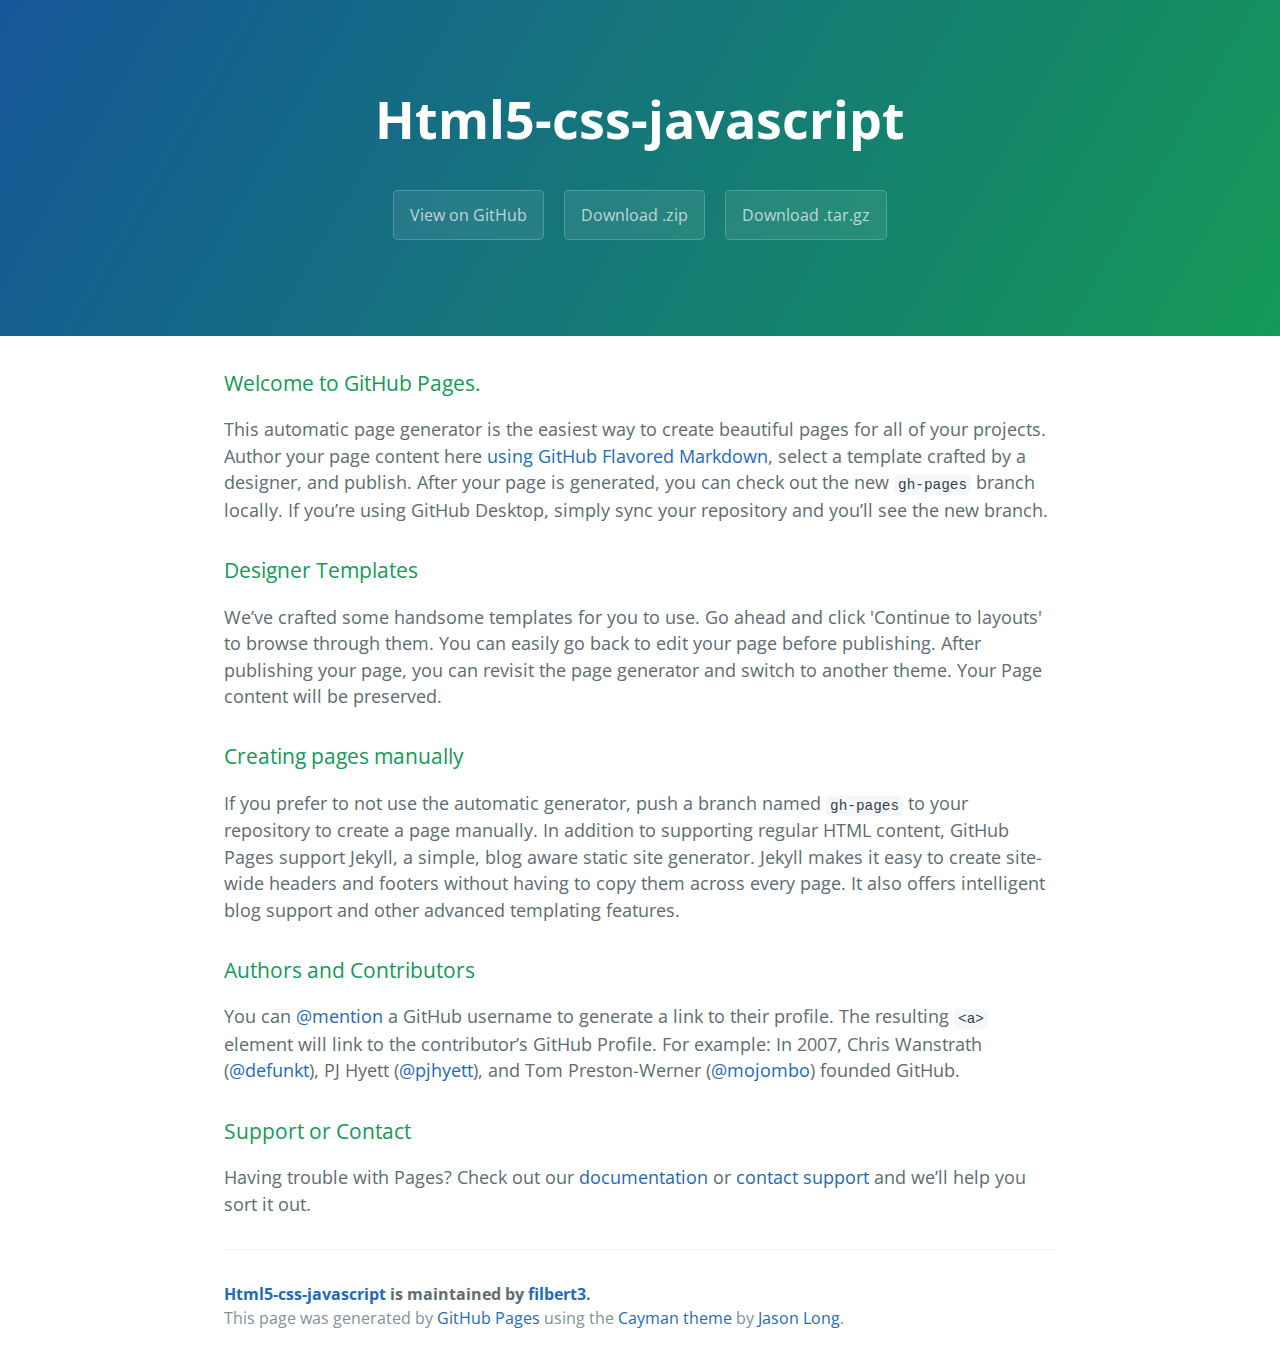
<file: index.html>
<!DOCTYPE html>
<html lang="en-us">
  <head>
    <meta charset="UTF-8">
    <title>Html5-css-javascript by filbert3</title>
    <meta name="viewport" content="width=device-width, initial-scale=1">
    <link rel="stylesheet" type="text/css" href="stylesheets/normalize.css" media="screen">
    <link href='https://fonts.googleapis.com/css?family=Open+Sans:400,700' rel='stylesheet' type='text/css'>
    <link rel="stylesheet" type="text/css" href="stylesheets/stylesheet.css" media="screen">
    <link rel="stylesheet" type="text/css" href="stylesheets/github-light.css" media="screen">
  </head>
  <body>
    <section class="page-header">
      <h1 class="project-name">Html5-css-javascript</h1>
      <h2 class="project-tagline"></h2>
      <a href="https://github.com/filbert3/HTML5-CSS-Javascript" class="btn">View on GitHub</a>
      <a href="https://github.com/filbert3/HTML5-CSS-Javascript/zipball/master" class="btn">Download .zip</a>
      <a href="https://github.com/filbert3/HTML5-CSS-Javascript/tarball/master" class="btn">Download .tar.gz</a>
    </section>

    <section class="main-content">
      <h3>
<a id="welcome-to-github-pages" class="anchor" href="#welcome-to-github-pages" aria-hidden="true"><span aria-hidden="true" class="octicon octicon-link"></span></a>Welcome to GitHub Pages.</h3>

<p>This automatic page generator is the easiest way to create beautiful pages for all of your projects. Author your page content here <a href="https://guides.github.com/features/mastering-markdown/">using GitHub Flavored Markdown</a>, select a template crafted by a designer, and publish. After your page is generated, you can check out the new <code>gh-pages</code> branch locally. If you’re using GitHub Desktop, simply sync your repository and you’ll see the new branch.</p>

<h3>
<a id="designer-templates" class="anchor" href="#designer-templates" aria-hidden="true"><span aria-hidden="true" class="octicon octicon-link"></span></a>Designer Templates</h3>

<p>We’ve crafted some handsome templates for you to use. Go ahead and click 'Continue to layouts' to browse through them. You can easily go back to edit your page before publishing. After publishing your page, you can revisit the page generator and switch to another theme. Your Page content will be preserved.</p>

<h3>
<a id="creating-pages-manually" class="anchor" href="#creating-pages-manually" aria-hidden="true"><span aria-hidden="true" class="octicon octicon-link"></span></a>Creating pages manually</h3>

<p>If you prefer to not use the automatic generator, push a branch named <code>gh-pages</code> to your repository to create a page manually. In addition to supporting regular HTML content, GitHub Pages support Jekyll, a simple, blog aware static site generator. Jekyll makes it easy to create site-wide headers and footers without having to copy them across every page. It also offers intelligent blog support and other advanced templating features.</p>

<h3>
<a id="authors-and-contributors" class="anchor" href="#authors-and-contributors" aria-hidden="true"><span aria-hidden="true" class="octicon octicon-link"></span></a>Authors and Contributors</h3>

<p>You can <a href="https://help.github.com/articles/basic-writing-and-formatting-syntax/#mentioning-users-and-teams" class="user-mention">@mention</a> a GitHub username to generate a link to their profile. The resulting <code>&lt;a&gt;</code> element will link to the contributor’s GitHub Profile. For example: In 2007, Chris Wanstrath (<a href="https://github.com/defunkt" class="user-mention">@defunkt</a>), PJ Hyett (<a href="https://github.com/pjhyett" class="user-mention">@pjhyett</a>), and Tom Preston-Werner (<a href="https://github.com/mojombo" class="user-mention">@mojombo</a>) founded GitHub.</p>

<h3>
<a id="support-or-contact" class="anchor" href="#support-or-contact" aria-hidden="true"><span aria-hidden="true" class="octicon octicon-link"></span></a>Support or Contact</h3>

<p>Having trouble with Pages? Check out our <a href="https://help.github.com/pages">documentation</a> or <a href="https://github.com/contact">contact support</a> and we’ll help you sort it out.</p>

      <footer class="site-footer">
        <span class="site-footer-owner"><a href="https://github.com/filbert3/HTML5-CSS-Javascript">Html5-css-javascript</a> is maintained by <a href="https://github.com/filbert3">filbert3</a>.</span>

        <span class="site-footer-credits">This page was generated by <a href="https://pages.github.com">GitHub Pages</a> using the <a href="https://github.com/jasonlong/cayman-theme">Cayman theme</a> by <a href="https://twitter.com/jasonlong">Jason Long</a>.</span>
      </footer>

    </section>

  
  </body>
</html>
</file>
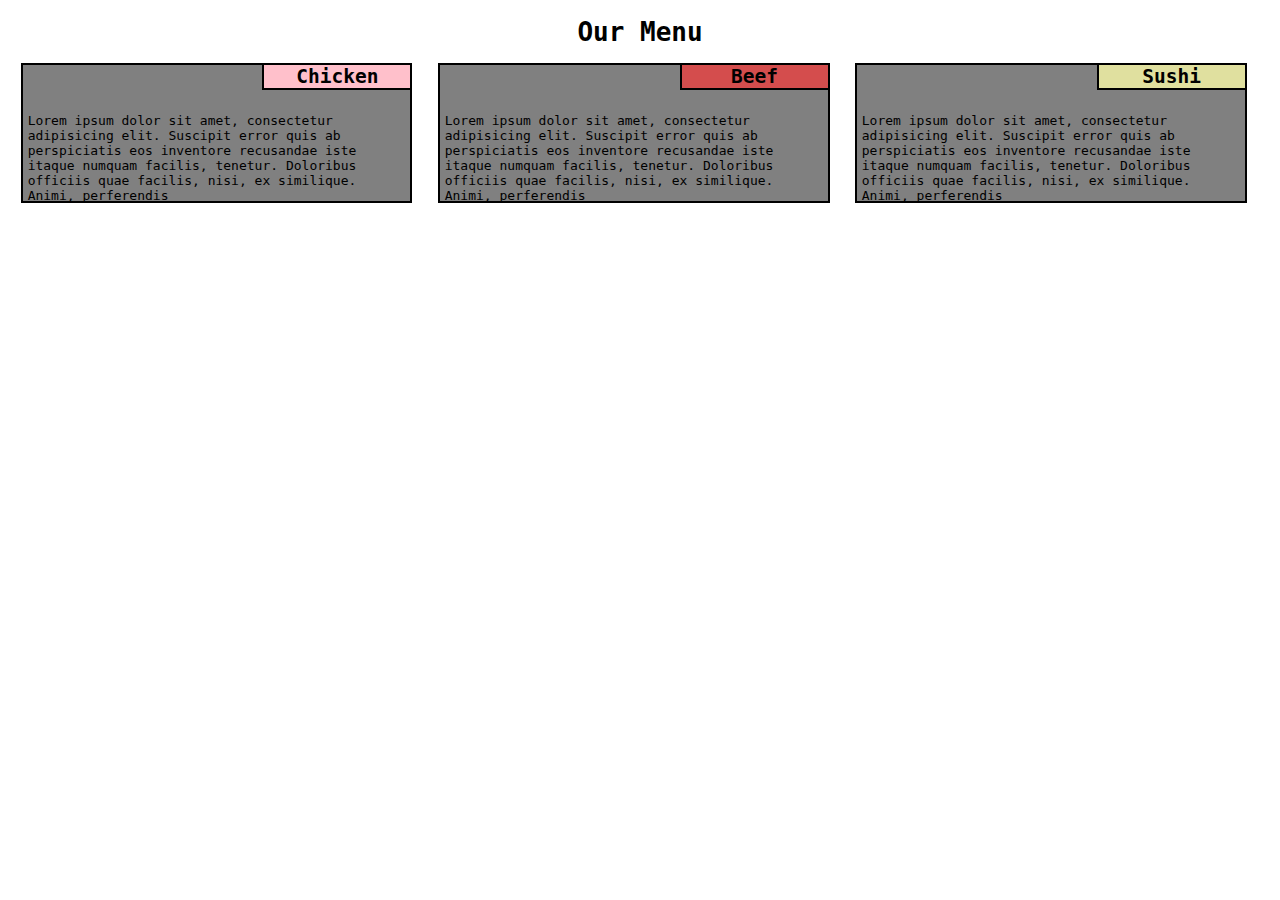
<file: module2-solution/index.html>
<!DOCTYPE html>
<html>
<head>
<meta charset="utf-8">
<title>Assignment solution for Module 2</title>
<link rel="stylesheet" type="text/css" href="css/stylesheet.css">
<style>

</style>
</head>
<body>
<h1>Our Menu</h1>

<p class="row">
  <div class="col-lg-4 col-md-6">
    <p class="subtitle" id="first">Chicken</p>
    <p class="normalText">Lorem ipsum dolor sit amet, consectetur adipisicing elit. Suscipit error quis ab perspiciatis eos inventore recusandae iste itaque numquam facilis, tenetur. Doloribus officiis quae facilis, nisi, ex similique. Animi, perferendis</p>
  </div>
  <div class="col-lg-4 col-md-6">
    <p class="subtitle" id="second">Beef</p>
    <p class="normalText" >Lorem ipsum dolor sit amet, consectetur adipisicing elit. Suscipit error quis ab perspiciatis eos inventore recusandae iste itaque numquam facilis, tenetur. Doloribus officiis quae facilis, nisi, ex similique. Animi, perferendis</p>
  </div>
  <div class="col-lg-4 col-md-12">
    <p class="subtitle" id="third">Sushi</p>
    <p class="normalText" >Lorem ipsum dolor sit amet, consectetur adipisicing elit. Suscipit error quis ab perspiciatis eos inventore recusandae iste itaque numquam facilis, tenetur. Doloribus officiis quae facilis, nisi, ex similique. Animi, perferendis</p>
  </div>
</p>
</body>
</html>
</file>
<file: stylesheets/stylesheet.css>
* {
  box-sizing: border-box; }

body {
  padding: 0;
  margin: 0;
  font-family: "Open Sans", "Helvetica Neue", Helvetica, Arial, sans-serif;
  font-size: 16px;
  line-height: 1.5;
  color: #606c71; }

a {
  color: #1e6bb8;
  text-decoration: none; }
  a:hover {
    text-decoration: underline; }

.btn {
  display: inline-block;
  margin-bottom: 1rem;
  color: rgba(255, 255, 255, 0.7);
  background-color: rgba(255, 255, 255, 0.08);
  border-color: rgba(255, 255, 255, 0.2);
  border-style: solid;
  border-width: 1px;
  border-radius: 0.3rem;
  transition: color 0.2s, background-color 0.2s, border-color 0.2s; }
  .btn + .btn {
    margin-left: 1rem; }

.btn:hover {
  color: rgba(255, 255, 255, 0.8);
  text-decoration: none;
  background-color: rgba(255, 255, 255, 0.2);
  border-color: rgba(255, 255, 255, 0.3); }

@media screen and (min-width: 64em) {
  .btn {
    padding: 0.75rem 1rem; } }

@media screen and (min-width: 42em) and (max-width: 64em) {
  .btn {
    padding: 0.6rem 0.9rem;
    font-size: 0.9rem; } }

@media screen and (max-width: 42em) {
  .btn {
    display: block;
    width: 100%;
    padding: 0.75rem;
    font-size: 0.9rem; }
    .btn + .btn {
      margin-top: 1rem;
      margin-left: 0; } }

.page-header {
  color: #fff;
  text-align: center;
  background-color: #159957;
  background-image: linear-gradient(120deg, #155799, #159957); }

@media screen and (min-width: 64em) {
  .page-header {
    padding: 5rem 6rem; } }

@media screen and (min-width: 42em) and (max-width: 64em) {
  .page-header {
    padding: 3rem 4rem; } }

@media screen and (max-width: 42em) {
  .page-header {
    padding: 2rem 1rem; } }

.project-name {
  margin-top: 0;
  margin-bottom: 0.1rem; }

@media screen and (min-width: 64em) {
  .project-name {
    font-size: 3.25rem; } }

@media screen and (min-width: 42em) and (max-width: 64em) {
  .project-name {
    font-size: 2.25rem; } }

@media screen and (max-width: 42em) {
  .project-name {
    font-size: 1.75rem; } }

.project-tagline {
  margin-bottom: 2rem;
  font-weight: normal;
  opacity: 0.7; }

@media screen and (min-width: 64em) {
  .project-tagline {
    font-size: 1.25rem; } }

@media screen and (min-width: 42em) and (max-width: 64em) {
  .project-tagline {
    font-size: 1.15rem; } }

@media screen and (max-width: 42em) {
  .project-tagline {
    font-size: 1rem; } }

.main-content :first-child {
  margin-top: 0; }
.main-content img {
  max-width: 100%; }
.main-content h1, .main-content h2, .main-content h3, .main-content h4, .main-content h5, .main-content h6 {
  margin-top: 2rem;
  margin-bottom: 1rem;
  font-weight: normal;
  color: #159957; }
.main-content p {
  margin-bottom: 1em; }
.main-content code {
  padding: 2px 4px;
  font-family: Consolas, "Liberation Mono", Menlo, Courier, monospace;
  font-size: 0.9rem;
  color: #383e41;
  background-color: #f3f6fa;
  border-radius: 0.3rem; }
.main-content pre {
  padding: 0.8rem;
  margin-top: 0;
  margin-bottom: 1rem;
  font: 1rem Consolas, "Liberation Mono", Menlo, Courier, monospace;
  color: #567482;
  word-wrap: normal;
  background-color: #f3f6fa;
  border: solid 1px #dce6f0;
  border-radius: 0.3rem; }
  .main-content pre > code {
    padding: 0;
    margin: 0;
    font-size: 0.9rem;
    color: #567482;
    word-break: normal;
    white-space: pre;
    background: transparent;
    border: 0; }
.main-content .highlight {
  margin-bottom: 1rem; }
  .main-content .highlight pre {
    margin-bottom: 0;
    word-break: normal; }
.main-content .highlight pre, .main-content pre {
  padding: 0.8rem;
  overflow: auto;
  font-size: 0.9rem;
  line-height: 1.45;
  border-radius: 0.3rem; }
.main-content pre code, .main-content pre tt {
  display: inline;
  max-width: initial;
  padding: 0;
  margin: 0;
  overflow: initial;
  line-height: inherit;
  word-wrap: normal;
  background-color: transparent;
  border: 0; }
  .main-content pre code:before, .main-content pre code:after, .main-content pre tt:before, .main-content pre tt:after {
    content: normal; }
.main-content ul, .main-content ol {
  margin-top: 0; }
.main-content blockquote {
  padding: 0 1rem;
  margin-left: 0;
  color: #819198;
  border-left: 0.3rem solid #dce6f0; }
  .main-content blockquote > :first-child {
    margin-top: 0; }
  .main-content blockquote > :last-child {
    margin-bottom: 0; }
.main-content table {
  display: block;
  width: 100%;
  overflow: auto;
  word-break: normal;
  word-break: keep-all; }
  .main-content table th {
    font-weight: bold; }
  .main-content table th, .main-content table td {
    padding: 0.5rem 1rem;
    border: 1px solid #e9ebec; }
.main-content dl {
  padding: 0; }
  .main-content dl dt {
    padding: 0;
    margin-top: 1rem;
    font-size: 1rem;
    font-weight: bold; }
  .main-content dl dd {
    padding: 0;
    margin-bottom: 1rem; }
.main-content hr {
  height: 2px;
  padding: 0;
  margin: 1rem 0;
  background-color: #eff0f1;
  border: 0; }

@media screen and (min-width: 64em) {
  .main-content {
    max-width: 64rem;
    padding: 2rem 6rem;
    margin: 0 auto;
    font-size: 1.1rem; } }

@media screen and (min-width: 42em) and (max-width: 64em) {
  .main-content {
    padding: 2rem 4rem;
    font-size: 1.1rem; } }

@media screen and (max-width: 42em) {
  .main-content {
    padding: 2rem 1rem;
    font-size: 1rem; } }

.site-footer {
  padding-top: 2rem;
  margin-top: 2rem;
  border-top: solid 1px #eff0f1; }

.site-footer-owner {
  display: block;
  font-weight: bold; }

.site-footer-credits {
  color: #819198; }

@media screen and (min-width: 64em) {
  .site-footer {
    font-size: 1rem; } }

@media screen and (min-width: 42em) and (max-width: 64em) {
  .site-footer {
    font-size: 1rem; } }

@media screen and (max-width: 42em) {
  .site-footer {
    font-size: 0.9rem; } }
</file>
<file: stylesheets/github-light.css>
/*
The MIT License (MIT)

Copyright (c) 2015 GitHub, Inc.

Permission is hereby granted, free of charge, to any person obtaining a copy
of this software and associated documentation files (the "Software"), to deal
in the Software without restriction, including without limitation the rights
to use, copy, modify, merge, publish, distribute, sublicense, and/or sell
copies of the Software, and to permit persons to whom the Software is
furnished to do so, subject to the following conditions:

The above copyright notice and this permission notice shall be included in all
copies or substantial portions of the Software.

THE SOFTWARE IS PROVIDED "AS IS", WITHOUT WARRANTY OF ANY KIND, EXPRESS OR
IMPLIED, INCLUDING BUT NOT LIMITED TO THE WARRANTIES OF MERCHANTABILITY,
FITNESS FOR A PARTICULAR PURPOSE AND NONINFRINGEMENT. IN NO EVENT SHALL THE
AUTHORS OR COPYRIGHT HOLDERS BE LIABLE FOR ANY CLAIM, DAMAGES OR OTHER
LIABILITY, WHETHER IN AN ACTION OF CONTRACT, TORT OR OTHERWISE, ARISING FROM,
OUT OF OR IN CONNECTION WITH THE SOFTWARE OR THE USE OR OTHER DEALINGS IN THE
SOFTWARE.

*/

.pl-c /* comment */ {
  color: #969896;
}

.pl-c1      /* constant, markup.raw, meta.diff.header, meta.module-reference, meta.property-name, support, support.constant, support.variable, variable.other.constant */,
.pl-s .pl-v /* string variable */ {
  color: #0086b3;
}

.pl-e  /* entity */,
.pl-en /* entity.name */ {
  color: #795da3;
}

.pl-s .pl-s1 /* string source */,
.pl-smi      /* storage.modifier.import, storage.modifier.package, storage.type.java, variable.other, variable.parameter.function */ {
  color: #333;
}

.pl-ent /* entity.name.tag */ {
  color: #63a35c;
}

.pl-k /* keyword, storage, storage.type */ {
  color: #a71d5d;
}

.pl-pds              /* punctuation.definition.string, string.regexp.character-class */,
.pl-s                /* string */,
.pl-s .pl-pse .pl-s1 /* string punctuation.section.embedded source */,
.pl-sr               /* string.regexp */,
.pl-sr .pl-cce       /* string.regexp constant.character.escape */,
.pl-sr .pl-sra       /* string.regexp string.regexp.arbitrary-repitition */,
.pl-sr .pl-sre       /* string.regexp source.ruby.embedded */ {
  color: #183691;
}

.pl-v /* variable */ {
  color: #ed6a43;
}

.pl-id /* invalid.deprecated */ {
  color: #b52a1d;
}

.pl-ii /* invalid.illegal */ {
  background-color: #b52a1d;
  color: #f8f8f8;
}

.pl-sr .pl-cce /* string.regexp constant.character.escape */ {
  color: #63a35c;
  font-weight: bold;
}

.pl-ml /* markup.list */ {
  color: #693a17;
}

.pl-mh        /* markup.heading */,
.pl-mh .pl-en /* markup.heading entity.name */,
.pl-ms        /* meta.separator */ {
  color: #1d3e81;
  font-weight: bold;
}

.pl-mq /* markup.quote */ {
  color: #008080;
}

.pl-mi /* markup.italic */ {
  color: #333;
  font-style: italic;
}

.pl-mb /* markup.bold */ {
  color: #333;
  font-weight: bold;
}

.pl-md /* markup.deleted, meta.diff.header.from-file */ {
  background-color: #ffecec;
  color: #bd2c00;
}

.pl-mi1 /* markup.inserted, meta.diff.header.to-file */ {
  background-color: #eaffea;
  color: #55a532;
}

.pl-mdr /* meta.diff.range */ {
  color: #795da3;
  font-weight: bold;
}

.pl-mo /* meta.output */ {
  color: #1d3e81;
}
</file>
<file: module2-solution/css/stylesheet.css>
/********** Base styles **********/
* {
  box-sizing: border-box;
}
h1 {
  margin-bottom: 15px;
  font-family: monospace;
  text-align: center;
}

div {
  position: relative;
  background-color: gray;
  margin-bottom: 20px;
  width: 95%;
  height: 140px;
  font-family: monospace;
  color: black;
  border: 2px solid black;
  overflow:auto;
}

.subtitle{
  position: absolute;
  width: 150px;
  top: -2px;
  right: -2px;
  font-size: 150%;
  margin: 0px;
  border: 2px solid black;
  font-weight: bolder;
  text-align: center;
}

.normalText{
  position: relative;
  top:30px;
  clear: left;
  padding: 5px 5px 5px 5px;
}

#first{
  background-color: pink;
}

#second{
  background-color: #D44D4D;
}

#third{
  background-color: #E0E09F;
}

/* Simple Responsive Framework. */
.row {
  width: 100%;
}

/********** Large devices only **********/
@media (min-width: 992px) {
  .col-lg-1, .col-lg-2, .col-lg-3, .col-lg-4, .col-lg-5, .col-lg-6, .col-lg-7, .col-lg-8, .col-lg-9, .col-lg-10, .col-lg-11, .col-lg-12 {
    float: left;
  }
  .col-lg-1 {
    width: 8.33%;
  }
  .col-lg-2 {
    width: 16.66%;
  }
  .col-lg-3 {
    width: 25%;
  }
  .col-lg-4 {
    width: 31%;
    margin-right: 1%;
    margin-left: 1%;
  }
  .col-lg-5 {
    width: 41.66%;
  }
  .col-lg-6 {
    width: 50%;
  }
  .col-lg-7 {
    width: 58.33%;
  }
  .col-lg-8 {
    width: 66.66%;
  }
  .col-lg-9 {
    width: 74.99%;
  }
  .col-lg-10 {
    width: 83.33%;
  }
  .col-lg-11 {
    width: 91.66%;
  }
  .col-lg-12 {
    width: 100%;
  }
}

/********** Medium devices only **********/
@media (min-width: 768px) and (max-width: 991px) {
  .col-md-1, .col-md-2, .col-md-3, .col-md-4, .col-md-5, .col-md-6, .col-md-7, .col-md-8, .col-md-9, .col-md-10, .col-md-11, .col-md-12 {
    float: left;
  }
  .col-md-1 {
    width: 8.33%;
  }
  .col-md-2 {
    width: 16.66%;
  }
  .col-md-3 {
    width: 25%;
  }
  .col-md-4 {
    width: 33.33%;
  }
  .col-md-5 {
    width: 41.66%;
  }
  .col-md-6 {
    width: 46%;
    margin-right: 2%;
    margin-left: 2%;
  }
  .col-md-7 {
    width: 58.33%;
  }
  .col-md-8 {
    width: 66.66%;
  }
  .col-md-9 {
    width: 74.99%;
  }
  .col-md-10 {
    width: 83.33%;
  }
  .col-md-11 {
    width: 91.66%;
  }
  .col-md-12 {
    width: 96%;
    margin-right: 2%;
    margin-left: 2%;
  }
}
</file>
